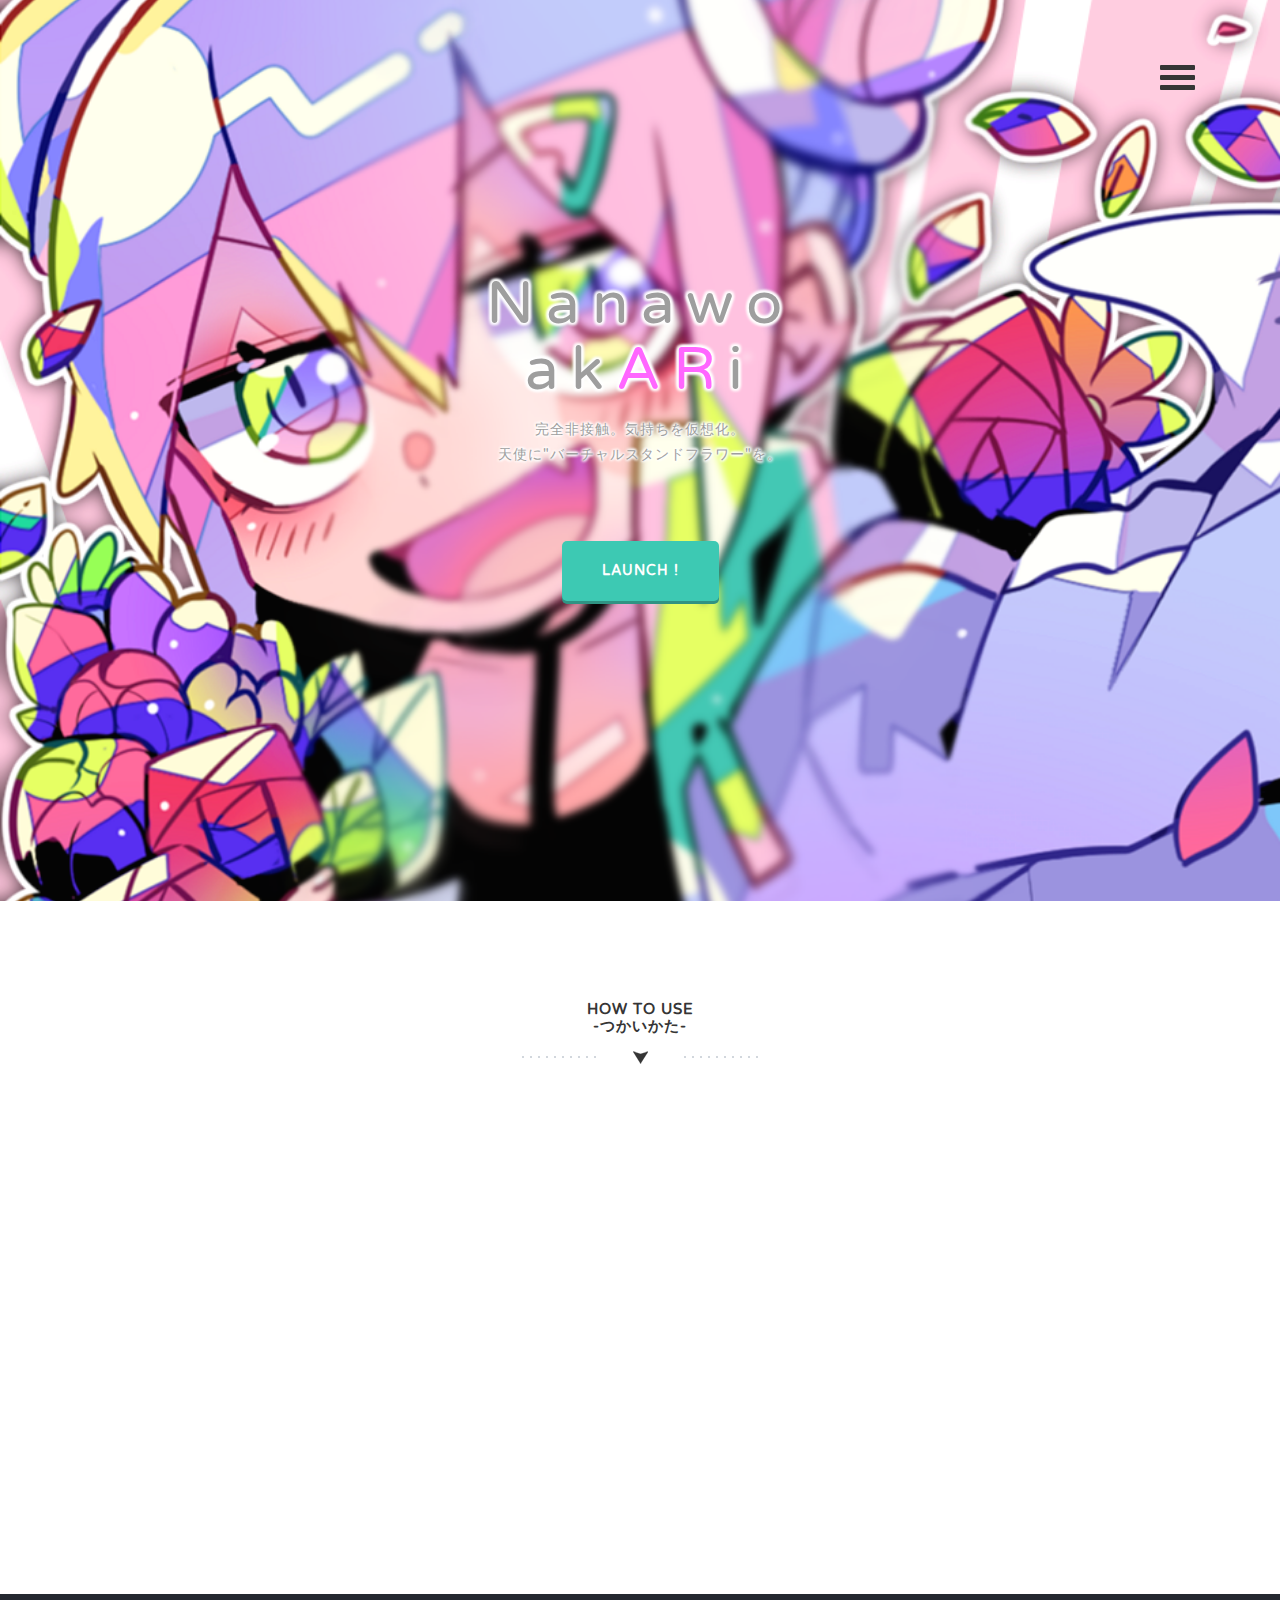
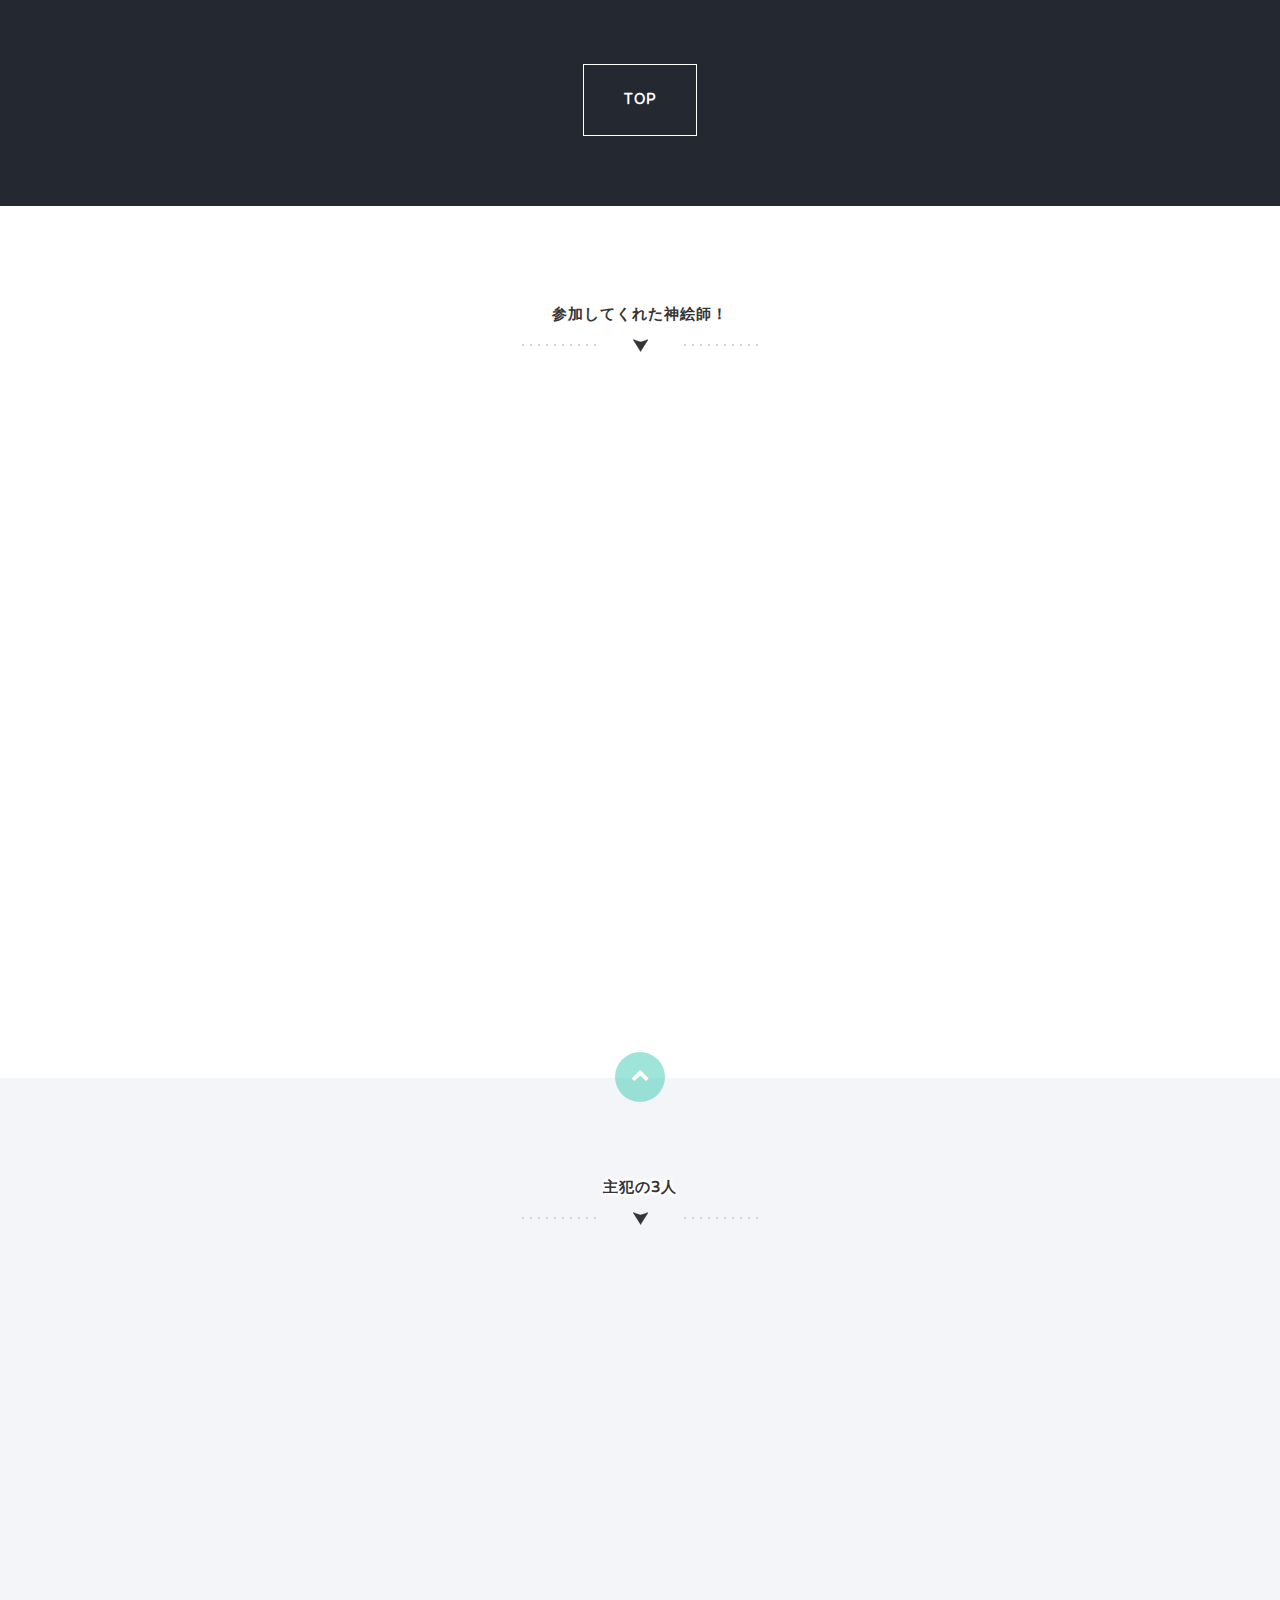
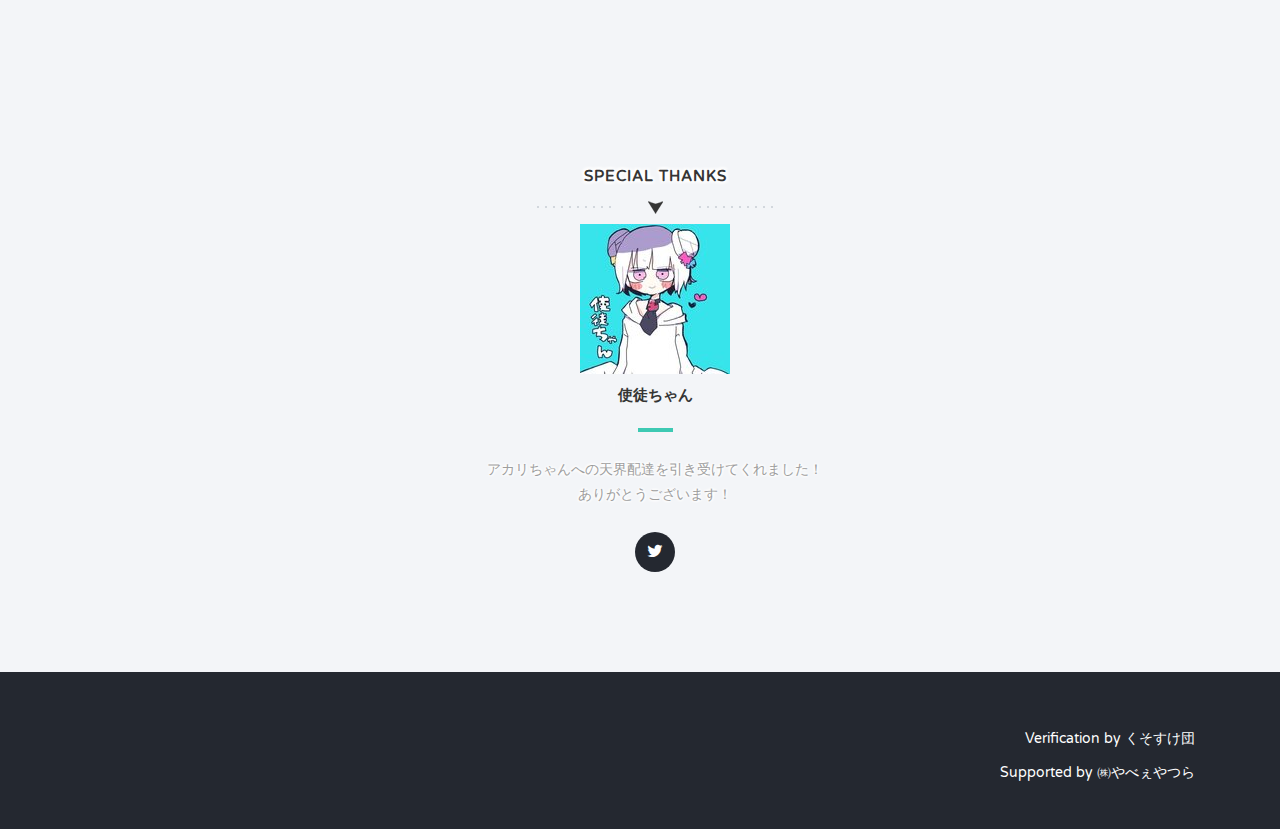
<file: index.html>
<!DOCTYPE html>
<html lang="ja">
  <head>
    <meta charset="utf-8">
    <meta http-equiv="X-UA-Compatible" content="IE=edge">
    <meta name="viewport" content="width=device-width, initial-scale=1">
    <title>Nanawoakari AR</title>
    <link rel="icon" href="favicon.ico" />
    <link href='https://fonts.googleapis.com/css?family=Varela+Round' rel='stylesheet' type='text/css'>
    <link href="css/bootstrap.min.css" rel="stylesheet">
    <link href="https://netdna.bootstrapcdn.com/font-awesome/4.1.0/css/font-awesome.min.css" rel="stylesheet">
    <link href="css/flexslider.css" rel="stylesheet" >
    <link href="css/styles.css" rel="stylesheet">
    <link href="css/queries.css" rel="stylesheet">
    <link href="css/animate.css" rel="stylesheet">
        <!-- HTML5 Shim and Respond.js IE8 support of HTML5 elements and media queries -->
        <!-- WARNING: Respond.js doesn't work if you view the page via file:// -->
        <!--[if lt IE 9]>
        <script src="https://oss.maxcdn.com/libs/html5shiv/3.7.0/html5shiv.js"></script>
        <script src="https://oss. maxcdn.com/libs/respond.js/1.4.2/respond.min.js"></script>
        <![endif]-->
      </head>
      <body id="top">
        <header id="home">
          <nav>
            <div class="container-fluid">
              <div class="row">
                <div class="col-md-8 col-md-offset-2 col-sm-8 col-sm-offset-2 col-xs-8 col-xs-offset-2">
                  <nav class="pull">
                    <ul class="top-nav">
                      <li><a href="#how2use">つかいかた <span class="indicator"><i class="fa fa-angle-right"></i></span></a></li>
                      <li><a href="#team">神絵師紹介 <span class="indicator"><i class="fa fa-angle-right"></i></span></a></li>
                      <li><a href="#contact">企画した人<span class="indicator"><i class="fa fa-angle-right"></i></span></a></li>
                    </ul>
                  </nav>
                </div>
              </div>
            </div>
          </nav>
          <section class="hero" id="hero">
            <div class="container">
              <div class="row">
                <div class="col-md-12 text-right navicon">
                  <a id="nav-toggle" class="nav_slide_button" href="#"><span></span></a>
                </div>
              </div>
              
              
			<!--------------タイトルロゴがドカン-------------------->
              <div class="row"  >
                <div class="col-md-4 col-md-offset-4 text-center inner">
                  <h1 class="animated fadeInDown">Nanawo<br>ak<span>AR</span>i</h1>
                  <p class="animated fadeInUp delay-05s">完全非接触。気持ちを仮想化。<br>天使に"バーチャルスタンドフラワー"を。</p>
                </div>
              </div>
              <div class="row">
                <div class="col-md-6 col-md-offset-3 text-center">
                  <a href="https://k4zet0.github.io/ZenjinruiDoukangaetemoCuTe.usdz" class="learn-more-btn">Launch !</a>
                </div>
              </div>
            </div>
          </section>
        </header>


		<!--------------------------------使い方--------------------------->
        <section class="features text-center section-padding" id="how2use">
          <div class="container">
            <div class="row">
              <div class="col-md-12">
                <h1 class="arrow">HOW TO USE<br>-つかいかた-</h1>
                <div class="features-wrapper">
                  
                  <!-----------------------その1---------------------------->
                  <div class="col-md-4 wp2">
                    <div class="icon none-bg">
                      <img src="img/button.png" alt="">
                    </div>
                    <h2>①LAUNCHボタンをタップ</h2>
                    <p>ポチッと押してください。</p>
                  </div>
                  <!-----------------------その2---------------------------->
                  <div class="col-md-4 wp2 delay-0.5s">
                    <div class="icon">
                      <img src="img/touchs.png" alt="">
                    </div>
                    <h2>②右上に表示されるアイコンをタップ！</h2>
                    <p>アイコンを押すとカメラが立ち上がります。</p>
                  </div>
                  <!-----------------------その3---------------------------->
                  <div class="col-md-4 wp2 delay-delay-0.5s">
                    <div class="icon none-bg">
                      <img src="img/OMGs.png" alt="">
                    </div>
                    <h2>③現実世界に実体化！</h2>
                    <p>ライブ会場でも。自宅でも。<br>拡大、縮小、回転…</p>
                  </div>
                  <div class="clearfix"></div>
                </div>
              </div>
            </div>
          </div>
        </section>
        <div class="ignite-cta text-center">
          <div class="container">
            <div class="row">
              <div class="col-md-12">
                <a href="#" class="ignite-btn">TOP</a>
              </div>
            </div>
          </div>
        </div>
        <section class="team text-center section-padding" id="team">
          <div class="container">
            <div class="row">
              <div class="col-md-12">
                <h1 class="arrow">参加してくれた神絵師！</h1>
              </div>
            <div class="row">
              <div class="team-wrapper">
                <div id="teamSlider">
                  <ul class="slides">
                    <li>
                      <div class="col-md-4 wp5">
                        <img src="img/icon/katosaru.jpg" alt="Team Member">
                        <h2>カトリ</h2>
                        
                        <div class="social">
                          <ul class="social-buttons">
                            <li><a href="https://twitter.com/katosaru" target="_blank" class="social-btn"><i class="fa fa-twitter"></i></a></li>
                          </ul>
                        </div>
                      </div>

                   
                      <div class="col-md-4 wp5">
                        <img src="img/icon/sirura2525.jpg" alt="Team Member">
                        <h2>しるら</h2>
                        <div class="social">
                          <ul class="social-buttons">
                           <li><a href="https://twitter.com/sirura2525" target="_blank" class="social-btn"><i class="fa fa-twitter"></i></a></li>
                          </ul>
                        </div>
                      </div>

                      <div class="col-md-4 wp5 delay-05s">
                        <img src="img/icon/YUIGA_144.jpg" alt="Team Member">
                        <h2>幽助君</h2>
               
                        <div class="social">
                          <ul class="social-buttons">
                           <li><a href="https://twitter.com/YUIGA_144" target="_blank" class="social-btn"><i class="fa fa-twitter"></i></a></li>
                          </ul>
                        </div>
                      </div>
                     
                    </li>
                    </ul>
                </div>
              </div>
            </div>
          </div>
        </section>
        <section class="subscribe text-center">
          <div class="container">

          </div>
        </section>
        <section class="dark-bg text-center section-padding contact-wrap" id="contact">
          <a href="#top" class="up-btn"><i class="fa fa-chevron-up"></i></a>
          <div class="container">
            <div class="row">
              <div class="col-md-12">
                <h1 class="arrow">主犯の3人</h1>
              </div>
            </div>
            <div class="row contact-details">
                <div class="col-md-4 wp5">
                  <img src="img/icon/taihi/Au46_kaji.jpg" alt="Team Member">
                  <h2>Au46</h2>
                  <p> リクエストライブ開催おめでとうございます！！<br>
あんな曲やこんな曲が聴けるのたのしみです！！！！！
                   
                   <br><br></p>
                  <div class="social">
                    <ul class="social-buttons">
                      <li><a href="https://twitter.com/au46_kaji" target="_blank" class="social-btn"><i class="fa fa-twitter"></i></a></li>
                    </ul>
                  </div>
                </div>

                <div class="col-md-4 wp5 delay-05s">
                  <img src="img/icon/taihi/YukiMywish.jpg" alt="Team Member">
                  <h2>ナポリたん</h2>
                  <p>企画第二弾！<br>
                    ナポです、よろしくお願いします！<br>
                    <br>
                    </p>
                  <div class="social">
                    <ul class="social-buttons">
                      <li><a href="https://twitter.com/YukiMywish" target="_blank" class="social-btn"><i class="fa fa-twitter"></i></a></li>
                    </ul>
                  </div>
                </div>
                <div class="col-md-4 wp5 delay-1s">
                  <img src="img/icon/taihi/k4zet0.jpg" alt="Team Member">
                  <h2>k4zet0</h2>
                  <p>おDiver！<br>
                  今回も楽しむぞ！！！！！！！！！！
                <br><br></p>
                  <div class="social">
                    <ul class="social-buttons">
                      <li><a href="https://twitter.com/k4zet0" target="_blank" class="social-btn"><i class="fa fa-twitter"></i></a></li>
                    </ul>
                  </div>
                </div>

            </div>
            <div class="container">
              <div class="row">
                <div class="col-md-12">
                  <h1 class="arrow">Special Thanks</h1>
                </div>
              </div>
            <div class="row">
              <div class="col-md-12 delay-1s">
                <img src="img/icon/taihi/nanawo_410.jpg" alt="Team Member">
                  <h2>使徒ちゃん</h2>
                  <p>アカリちゃんへの天界配達を引き受けてくれました！<br>
                  ありがとうございます！</p>
                  <div class="social">
                    <ul class="social-buttons">
                      <li><a href="https://twitter.com/nanawo_410" target="_blank" class="social-btn"><i class="fa fa-twitter"></i></a></li>
                    </ul>
              </div>
            </div>
          </div>
        </section>
        <footer>
          <div class="container">
            <div class="row">
              <div class="col-md-6">
              </div>
              <div class="col-md-6 credit">
                <h4><font color="white">Verification by くそすけ団</font></h4>
	            	<h4><font color="white">Supported by ㈱やべぇやつら</font></h4>
              </div>
            </div>
          </div>
        </footer>
        <!-- jQuery (necessary for Bootstrap's JavaScript plugins) -->
        <script src="https://ajax.googleapis.com/ajax/libs/jquery/1.11.0/jquery.min.js"></script>
        <!-- Include all compiled plugins (below), or include individual files as needed -->
        <script src="js/waypoints.min.js"></script>
        <script src="js/bootstrap.min.js"></script>
        <script src="js/scripts.js"></script>
        <script src="js/jquery.flexslider.js"></script>
        <script src="js/modernizr.js"></script>
      </body>
    </html>
</file>
<file: css/queries.css>
/* 320px (iPhone) */
@media screen and (max-width:320px) {
}
/* 480px (WVGA - Low End Windows Phone) */
@media screen and (max-width:480px) {
	.wrapper { background: #f3f5f8; height: 640px; }
	.iphone { display: none; }
	.fluid-white { display: none; }
	.wp2, .wp4, .wp5, .light-box { margin-bottom: 30px; }
	.legals { text-align: center; margin: 0; padding: 0; }
	.credit { text-align: center; }
}
/* xGA iPad */
@media screen and (max-width:1024px) {
	.wp3 { background-position: 50px 0; }
	.swag { background-attachment: scroll; }
	.subscribe { background-attachment: scroll; }
}
/* 1200px (Small Desktop, Netbook) */
@media screen and (max-width:1280px) {
	.wp3 { background-position: 50px 0; }
}
/* Bootstrap 990px Breakpoint to 480px */
@media screen and (min-width:480px) and (max-width:991px) {
	.iphone { display: none; }
	.fluid-white { display: none; }
	.wrapper { background: #f3f5f8; height: 540px; }
	.wp2, .wp4, .wp5, .light-box { margin-bottom: 30px; }
	.legals { text-align: center; margin: 0; padding: 0; }
	.credit { text-align: center; }
}
</file>
<file: css/styles.css>
/* ! normalize.css v1.0.0 | MIT License | git.io/normalize */
 
/* ==========================================================================
HTML5 display definitions
========================================================================== */
 
/* * Corrects `block` display not defined in IE 6/7/8/9 and Firefox 3. */
 
article, aside, details, figcaption, figure, footer, header, hgroup, nav, section, summary { display: block; }
/* * Corrects `inline-block` display not defined in IE 6/7/8/9 and Firefox 3. */
audio, canvas, video { display: inline-block; *display: inline; *zoom: 1; }
/* * Prevents modern browsers from displaying `audio` without controls.
* Remove excess height in iOS 5 devices. */
audio:not([controls]) { display: none; height: 0; }
/* * Addresses styling for `hidden` attribute not present in IE 7/8/9, Firefox 3, * and Safari 4.
* Known issue:no IE 6 support. */
[hidden] { display: none; }
/* ==========================================================================
Base
========================================================================== */
/* * 1. Corrects text resizing oddly in IE 6/7 when body `font-size` is set using
*    `em` units.
* 2. Prevents iOS text size adjust after orientation change, without disabling
*    user zoom. */
 
html { font-size: 100%; /* 1 */
	-webkit-text-size-adjust: 100%; /* 2 */
-ms-text-size-adjust: 100%; /* 2 */ }
html, html a { -webkit-font-smoothing: antialiased; text-shadow: 1px 1px 1px rgba(0, 0, 0, 0.004); }
/* * Addresses `font-family` inconsistency between `textarea` and other form
* elements. */
html, button, input, select, textarea { font-family: 'Varela Round', sans-serif; }
/* * Addresses margins handled incorrectly in IE 6/7. */
body { margin: 0; font-family: 'Varela Round', sans-serif; }
/* ==========================================================================
Links
========================================================================== */
/* * Addresses `outline` inconsistency between Chrome and other browsers. */
 
a:focus { outline: thin dotted; }
/* * Improves readability when focused and also mouse hovered in all browsers. */
a:active, a:hover { outline: 0; }
/* ==========================================================================
Typography

もじもじもじもじ
========================================================================== */
/* * Addresses font sizes and margins set differently in IE 6/7.
* Addresses font sizes within `section` and `article` in Firefox 4+, Safari 5, * and Chrome. */
 
h1 { font-size: 2em; margin: 0.67em 0; color: #9e9e9e;
text-shadow    : 
       2px  2px 3px rgba(255, 255, 255, 0.83),
      -2px  2px 3px rgba(255, 255, 255, 0.83),
       2px -2px 3px rgba(255, 255, 255, 0.83),
      -2px -2px 3px rgba(255, 255, 255, 0.83),
       2px  0px 3px rgba(255, 255, 255, 0.83),
       0px  2px 3px rgba(255, 255, 255, 0.83),
      -2px  0px 3px rgba(255, 255, 255, 0.83),
       0px -2px 3px rgba(255, 255, 255, 0.83);}
h2 { font-size: 1.5em; margin: 0.83em 0; }
h3 { font-size: 1.17em; margin: 1em 0; }
h4 { font-size: 1em; margin: 1.33em 0; }
h5 { font-size: 0.83em; margin: 1.67em 0; }
h6 { font-size: 0.75em; margin: 2.33em 0; }
/* * Addresses styling not present in IE 7/8/9, Safari 5, and Chrome. */
abbr[title] { border-bottom: 1px dotted; }
/* * Addresses style set to `bolder` in Firefox 3+, Safari 4/5, and Chrome. */
b, strong { font-weight: bold; }
blockquote { margin: 1em 40px; }
/* * Addresses styling not present in Safari 5 and Chrome. */
dfn { font-style: italic; }
/* * Addresses styling not present in IE 6/7/8/9. */
mark { background: #ff0; color: #000; }
/* こまけぇ文字* Addresses margins set differently in IE 6/7. */
p, pre { margin: 1em 0; color: #9e9e9e;
text-shadow    : 
       1px  1px 3px rgba(255, 255, 255, 0.83),
      -1px  1px 3px rgba(255, 255, 255, 0.83),
       1px -1px 3px rgba(255, 255, 255, 0.83),
      -1px -1px 3px rgba(255, 255, 255, 0.83),
       1px  0px 3px rgba(255, 255, 255, 0.83),
       0px  1px 3px rgba(255, 255, 255, 0.83),
      -1px  0px 3px rgba(255, 255, 255, 0.83),
       0px -1px 3px rgba(255, 255, 255, 0.83);  
}
/* * Corrects font family set oddly in IE 6, Safari 4/5, and Chrome. */
code, kbd, pre, samp { font-family: monospace, serif; _font-family: 'courier new', monospace; font-size: 1em; }
/* * Improves readability of pre-formatted text in all browsers. */
pre { white-space: pre; white-space: pre-wrap; word-wrap: break-word; }
/* * Addresses CSS quotes not supported in IE 6/7. */
q { quotes: none; }
/* * Addresses `quotes` property not supported in Safari 4. */
q:before, q:after { content: ''; content: none; }
small { font-size: 75%; }
/* * Prevents `sub` and `sup` affecting `line-height` in all browsers. */
sub, sup { font-size: 75%; line-height: 0; position: relative; vertical-align: baseline; }
sup { top: -0.5em; }
sub { bottom: -0.25em; }
/* ==========================================================================
Lists
========================================================================== */
/* * Addresses margins set differently in IE 6/7. */
 
dl, menu, ol, ul { margin: 1em 0; }
dd { margin: 0 0 0 40px; }
/* * Addresses paddings set differently in IE 6/7. */
menu, ol, ul { padding: 0 0 0 40px; }
/* * Corrects list images handled incorrectly in IE 7. */
nav ul, nav ol { list-style: none; list-style-image: none; }
/* ==========================================================================
Embedded content
========================================================================== */
/* * 1. Removes border when inside `a` element in IE 6/7/8/9 and Firefox 3.
* 2. Improves image quality when scaled in IE 7. */
 
img { border: 0; /* 1 */
-ms-interpolation-mode: bicubic; /* 2 */ }
/* * Corrects overflow displayed oddly in IE 9. */
svg:not(:root) { overflow: hidden; }
/* ==========================================================================
Figures
========================================================================== */
/* * Addresses margin not present in IE 6/7/8/9, Safari 5, and Opera 11. */
 
figure { margin: 0; }
/* ==========================================================================
Forms
========================================================================== */
/* * Corrects margin displayed oddly in IE 6/7. */
 
form { margin: 0; }
/* * Define consistent border, margin, and padding. */
fieldset { border: 1px solid #c0c0c0; margin: 0 2px; padding: 0.35em 0.625em 0.75em; }
/* * 1. Corrects color not being inherited in IE 6/7/8/9.
* 2. Corrects text not wrapping in Firefox 3.
* 3. Corrects alignment displayed oddly in IE 6/7. */
legend { border: 0; /* 1 */
	padding: 0; white-space: normal; /* 2 */
*margin-left: -7px; /* 3 */ }
/* * 1. Corrects font size not being inherited in all browsers.
* 2. Addresses margins set differently in IE 6/7, Firefox 3+, Safari 5, *    and Chrome.
* 3. Improves appearance and consistency in all browsers. */
button, input, select, textarea { font-size: 100%; /* 1 */
	margin: 0; /* 2 */
	vertical-align: baseline; /* 3 */
*vertical-align: middle; /* 3 */ }
/* * Addresses Firefox 3+ setting `line-height` on `input` using ` !important` in
* the UA stylesheet. */
button, input { line-height: normal; }
/* * 1. Avoid the WebKit bug in Android 4.0.* where (2) destroys native `audio`
*    and `video` controls.
* 2. Corrects inability to style clickable `input` types in iOS.
* 3. Improves usability and consistency of cursor style between image-type
*    `input` and others.
* 4. Removes inner spacing in IE 7 without affecting normal text inputs.
*    Known issue:inner spacing remains in IE 6. */
button, html input[type="button"], /* 1 */
input[type="reset"], input[type="submit"] { -webkit-appearance: button; /* 2 */
	cursor: pointer; /* 3 */
*overflow: visible; /* 4 */ }
/* * Re-set default cursor for disabled elements. */
button[disabled], input[disabled] { cursor: default; }
/* * 1. Addresses box sizing set to content-box in IE 8/9.
* 2. Removes excess padding in IE 8/9.
* 3. Removes excess padding in IE 7.
*    Known issue:excess padding remains in IE 6. */
input[type="checkbox"], input[type="radio"] { box-sizing: border-box; /* 1 */
	padding: 0; /* 2 */
	*height: 13px; /* 3 */
*width: 13px; /* 3 */ }
/* * 1. Addresses `appearance` set to `searchfield` in Safari 5 and Chrome.
* 2. Addresses `box-sizing` set to `border-box` in Safari 5 and Chrome
*    (include `-moz` to future-proof). */
input[type="search"] { -webkit-appearance: textfield; /* 1 */
	-moz-box-sizing: content-box; -webkit-box-sizing: content-box; /* 2 */
box-sizing: content-box; }
/* * Removes inner padding and search cancel button in Safari 5 and Chrome
* on OS X. */
input[type="search"]::-webkit-search-cancel-button, input[type="search"]::-webkit-search-decoration { -webkit-appearance: none; }
/* * Removes inner padding and border in Firefox 3+. */
button::-moz-focus-inner, input::-moz-focus-inner { border: 0; padding: 0; }
/* * 1. Removes default vertical scrollbar in IE 6/7/8/9.
* 2. Improves readability and alignment in all browsers. */
textarea { overflow: auto; /* 1 */
vertical-align: top; /* 2 */ }
/* ==========================================================================
Tables
========================================================================== */
/* * Remove most spacing between table cells. */
table { border-collapse: collapse; border-spacing: 0; }
/* ==========================================================================
Global Styles
========================================================================== */
a { color: #353535; -webkit-transition: all 0.5s; -moz-transition: all 0.5s; -o-transition: all 0.5s; transition: all 0.5s; }
a:hover, a:focus { color: #3dc9b3; text-decoration: none; }


/* Pで囲われているトコの情報 */
p { color: #9e9e9e; word-spacing: 1px; line-height: 25px; font-size: 14px; }
h2 { font-size: 15px; color: #353535; text-transform: uppercase; font-weight: bold; }
h2::after { content: " "; border: solid 2px #3dc9b3; display: block; width: 35px; margin: 25px auto; }
.section-padding { padding: 90px 0 100px }
.dark-bg { background: #f3f5f8; }
.light-bg { background-color: #fff; }
.dark-box { background: #f3f5f8; -webkit-box-shadow: 0px 3px 0px 0px #f0f2f4; -moz-box-shadow: 0px 3px 0px 0px #f0f2f4; box-shadow: 0px 3px 0px 0px #f0f2f4; }
.light-box { background-color: #fff; -webkit-box-shadow: 0px 3px 0px 0px #f0f2f4; -moz-box-shadow: 0px 3px 0px 0px #f0f2f4; box-shadow: 0px 3px 0px 0px #f0f2f4; padding: 20px 0; }
.light-box:hover, .light-box:focus { -webkit-box-shadow: 0px 3px 0px 0px #3dc9b3; -moz-box-shadow: 0px 3px 0px 0px #3dc9b3; box-shadow: 0px 3px 0px 0px #3dc9b3; }
.box-hover { transition: all 500ms ease-in-out; -webkit-transition: all 500ms ease-in-out; -moz-transition: all 500ms ease-in-out; -o-transition: all 500ms ease-in-out; }
.box-hover:hover, .box-hover:focus { transform: translate(0, -15px); -webkit-transform: translate(0, -15px); -ms-transform: translate(0, -15px); }
.wrapper { height: 650px; }
.nopadding { padding: 0; }
.inner { padding-top: 170px; }
/* ==========================================================================
Navigation
========================================================================== */
nav { background-color: #242830; margin-top: -1px; }
nav ul { list-style: none; padding: 0; }
nav ul li { color: rgba(255, 255, 255, 0.6); display: block; border-bottom: 1px dotted rgba(255, 255, 255, 0.2); transition: all 0.5s ease; -moz-transition: all 0.5s ease; -webkit-transition: all 0.5s ease; -o-transition: all 0.5s ease; padding-left: 0; position: relative; }
nav ul li:last-child { border: none; }
nav ul li a { color: rgba(255, 255, 255, 0.6); display: block; padding: 20px; transition: all 0.5s ease; -moz-transition: all 0.5s ease; -webkit-transition: all 0.5s ease; -o-transition: all 0.5s ease; padding-left: 0; position: relative; }
nav ul li a:hover, nav ul li a:focus { text-decoration: none; color: rgba(255, 255, 255, 1); }
#nav-toggle { position: absolute; right: 15px; top: 0; }
#nav-toggle { cursor: pointer; padding: 10px 35px 16px 0px; }
#nav-toggle span, #nav-toggle span:before, #nav-toggle span:after { cursor: pointer; border-radius: 1px; -moz-border-radius: 1px; -webkit-border-radius: 1px; -o-border-radius: 1px; height: 5px; width: 35px; background: #353535; position: absolute; display: block; content: ''; }
#nav-toggle span:before { top: -10px; }
#nav-toggle span:after { bottom: -10px; }
#nav-toggle span, #nav-toggle span:before, #nav-toggle span:after { transition: all 500ms ease-in-out; -webkit-transition: all 500ms ease-in-out; -moz-transition: all 500ms ease-in-out; -o-transition: all 500ms ease-in-out; }
#nav-toggle.active span { background-color: transparent; }
#nav-toggle.active span:before, #nav-toggle.active span:after { top: 0; }
#nav-toggle.active span:before { transform: rotate(45deg); -webkit-transform: rotate(45deg); -ms-transform: rotate(45deg); }
#nav-toggle.active span:after { transform: translateY(-10px) rotate(-45deg); -webkit-transform: translateY(-10px) rotate(-45deg); -ms-transform: translateY(-10px) rotate(-45deg); top: 10px; }
.navicon { position: relative; height: 26px; }
.indicator { position: absolute; right: 0 !important; }
.pull { display: none; }
/* ==========================================================================
Hero
タイトル
========================================================================== */
/* PC */
.hero { background: url('../img/hero-bg.jpg') no-repeat center center; -webkit-background-size: cover; -moz-background-size: cover; -o-background-size: cover; background-size: cover; padding: 65px 0 300px 0; margin-left: auto; height: auto; }
.hero h1 { center;font-size: 60px; letter-spacing: 12px; margin: 10px; }
.hero h1 span { color: #FF66FF; display: inline-block; }
.hero p { letter-spacing: 1px; }
.learn-more-btn { background: rgba(61, 201, 179, 1); padding: 20px 40px; border-radius: 5px; -moz-border-radius: 5px; -webkit-border-radius: 5px; -o-border-radius: 5px; color: #fff; text-transform: uppercase; letter-spacing: 1px; display: inline-block; -webkit-box-shadow: 0px 3px 0px 0px #309383; -moz-box-shadow: 0px 3px 0px 0px #309383; box-shadow: 0px 3px 0px 0px #309383; margin: 60px 0 0; font-weight: bold; }
.learn-more-btn:hover, .learn-more-btn:focus { background: rgba(61, 201, 179, 0.6); color: #fff; }

/* ==========================================================================
Intro
========================================================================== */
.intro { background: #f3f5f8; }
.intro p { margin: 50px 0 0; }
h1.arrow { font-size: 15px; text-transform: uppercase; color: #353535; letter-spacing: 1px; background: url('../img/h1-bg.png') no-repeat center bottom; padding-bottom: 30px; font-weight: bold; }
/* ==========================================================================
Features
========================================================================== */
.features-wrapper, .team-wrapper { margin: 70px 0 0; }
.shadow { text-shadow: rgb(55, 181, 161) 1px 1px, rgb(55, 181, 161) 2px 2px, rgb(55, 181, 161) 3px 3px, rgb(55, 181, 161) 4px 4px, rgb(55, 181, 161) 5px 5px, rgb(55, 181, 161) 6px 6px, rgb(55, 181, 161) 7px 7px, rgb(55, 181, 161) 8px 8px, rgb(55, 181, 161) 9px 9px, rgb(55, 181, 161) 10px 10px, rgb(55, 181, 161) 11px 11px, rgb(55, 181, 161) 12px 12px, rgb(55, 182, 162) 13px 13px, rgb(55, 183, 163) 14px 14px, rgb(56, 184, 164) 15px 15px, rgb(56, 185, 165) 16px 16px, rgb(56, 186, 166) 17px 17px, rgb(57, 187, 167) 18px 18px, rgb(57, 188, 168) 19px 19px, rgb(57, 189, 169) 20px 20px, rgb(58, 191, 170) 21px 21px, rgb(58, 192, 171) 22px 22px, rgb(58, 193, 172) 23px 23px, rgb(59, 194, 173) 24px 24px, rgb(59, 195, 174) 25px 25px, rgb(59, 196, 175) 26px 26px, rgb(60, 197, 176) 27px 27px, rgb(60, 198, 177) 28px 28px, rgb(60, 199, 178) 29px 29px, rgb(61, 201, 179) 30px 30px; }
.icon { height: 175px; width: 175px; line-height: 175px; max-width: 100%; background: #3dc9b3; border-radius: 50%; -o-border-radius: 50%; -moz-border-radius: 50%; -webkit-border-radius: 50%; display: block; color: #fff; font-size: 55px; text-align: center; vertical-align: middle; position: relative; margin: 0 auto 50px; }
/* ==========================================================================
iPhone Section
========================================================================== */
.iphone { width: 50%; background: #f3f5f8; float: left; height: 100%; box-shadow: inset -15px -11px 40px -6px rgba(0, 0, 0, 0.1); -moz-box-shadow: inset -15px -11px 40px -6px rgba(0, 0, 0, 0.1); -webkit-box-shadow: inset -15px -11px 40px -6px rgba(0, 0, 0, 0.1); z-index: 1; }
.fluid-white { width: 50%; background: #fff; float: right; height: 100%; z-index: 2; }
.responsive-services { position: relative; }
/* ==========================================================================
Swag
========================================================================== */
.swag { background: url('../img/plants-bg.jpg') no-repeat center center; -webkit-background-size: cover; -moz-background-size: cover; -o-background-size: cover; background-size: cover; background-attachment: fixed; padding: 50px 0; }
.swag h1 { color: #fff; font-size: 40px; text-transform: uppercase; letter-spacing: 5px; }
.swag h1 span { display: block; font-size: 25px; margin-top: 20px; }
.down-arrow-btn { width: 40px; height: 40px; border-radius: 50%; -moz-border-radius: 50%; -webkit-border-radius: 50%; -o-border-radius: 50%; background: rgba(61, 201, 179, 0.8); display: inline-block; margin: 10px auto 20px; color: #fff; font-size: 16px; line-height: 40px; text-align: center; }
.down-arrow-btn:hover, .down-arrow-btn:focus { color: #fff; background: rgba(61, 201, 179, 1); }
/* ==========================================================================
Portfolio
========================================================================== */
.effects { padding-left: 15px; }
.effects .img { position: relative; margin-bottom: 50px; position: relative; z-index: 1; overflow: hidden; }
.effects .img:nth-child(n) { margin-right: 5px; }
.effects .img:first-child { margin-left: -15px; }
.effects .img:last-child { margin-right: 0; }
.effects .img img { display: block; margin: 0; padding: 0; height: auto; }
.overlay { display: block; position: absolute; z-index: 20; background: rgba(100, 194, 158, 0.8); overflow: hidden; transition: all 0.5s; -webkit-transition: all 0.5s; -moz-transition: all 0.5s; -o-transition: all 0.5s; }
a.close-overlay { display: block; position: absolute; top: 0; right: 0; z-index: 100; width: 45px; height: 45px; font-size: 20px; font-weight: 700; color: #fff; line-height: 45px; text-align: center; background-color: #000; cursor: pointer; }
a.close-overlay.hidden { display: none; }
a.expand { display: block; position: absolute; z-index: 100; text-align: center; color: #fff; font-weight: 600; font-size: 14px; text-transform: uppercase; line-height: 30px; }
.overlay-effect .img i { font-size: 30px; }
.overlay-effect .overlay { bottom: 0; left: 0; right: 0; width: 100%; height: 100%; opacity: 0; }
.overlay-effect .overlay a.expand { left: 0; right: 0; bottom: 47%; margin: 0 auto -30px auto; }
.overlay-effect .img.hover .overlay { height: 100%; opacity: 1; }
.img img { width: -webkit-calc(100% + 40px) !important; width: calc(100% + 40px) !important; -webkit-transition: opacity 0.35s, -webkit-transform 0.35s; transition: opacity 0.35s, transform 0.35s; -moz-transition: opacity 0.35s, -moz-transform 0.35s; -o-transition: opacity 0.35s, -o-transform 0.35s; -webkit-transform: translate3d(-40px, 0, 0); transform: translate3d(-40px, 0, 0); -ms-transform: translate3d(-40px, 0, 0); }
.img:hover img { -webkit-transform: translate3d(0, 0, 0); transform: translate3d(0, 0, 0); -ms-transform: translate3d(-40px, 0, 0); }
.designs { position: absolute; left: 0; right: 0; margin-left: auto; margin-right: auto; top: 50px; }
/* ==========================================================================
Subscribe
========================================================================== */
.subscribe { background: url('../img/keyboard-bg.jpg') no-repeat center center; -webkit-background-size: cover; -moz-background-size: cover; -o-background-size: cover; background-size: cover; background-attachment: fixed; padding: 120px 0 140px; }
.subscribe h1 { color: #fff; margin-bottom: 40px; }
.subscribe h1 span { display: block; font-size: 15px; text-transform: uppercase; font-weight: bold; margin-top: 20px; letter-spacing: 1px; }
.subscribe input[type=text] { background-color: rgba(255, 255, 255, 0.1); border: solid 1px #fff; padding: 20px; width: 30%; color: #fff; }
.subscribe input[type=submit] { background: rgba(61, 201, 179, 0.5); border: solid 1px rgba(61, 201, 179, 0.5); padding: 20px; color: #fff; text-transform: uppercase; letter-spacing: 1px; transition: all 0.5s ease; -moz-transition: all 0.5s ease; -webkit-transition: all 0.5s ease; -o-transition: all 0.5s ease; }
.subscribe input[type=submit]:hover { background: rgba(61, 201, 179, 1); border: solid 1px rgba(61, 201, 179, 1); color: #fff; }
/* ==========================================================================
CTA
========================================================================== */
.ignite-cta { background-color: #242830; padding: 70px 0; }
.ignite-btn { display: inline-block; padding: 25px 40px; color: #fff; border: solid 1px #fff; text-transform: uppercase; font-weight: bold; letter-spacing: 1px; }
.ignite-btn:hover, .ignite-btn:focus { color: #3dc9b3; border: solid 1px #3dc9b3; }
/* ==========================================================================
Team
========================================================================== */
.team img { margin-bottom: 40px; }
ul.social-buttons { list-style: none; margin: 0; padding: 0; }
ul.social-buttons li { display: inline-block; margin-right: 10px; }
ul.social-buttons li:last-child { margin-right: 0; }
.social-btn { width: 40px; height: 40px; border-radius: 50%; -moz-border-radius: 50%; -webkit-border-radius: 50%; -o-border-radius: 50%; background: #242830; display: inline-block; color: #fff; font-size: 17px; line-height: 40px; text-align: center; }
.social-btn:hover, .social-btn:focus { background: #3dc9b3; color: #fff; }
.social { margin-top: 25px }
/* ==========================================================================
Contact
========================================================================== */
.up-btn { width: 50px; height: 50px; border-radius: 50%; -moz-border-radius: 50%; -webkit-border-radius: 50%; -o-border-radius: 50%; background: rgba(61, 201, 179, 0.5); display: block; margin: 0 auto; color: #fff; font-size: 18px; line-height: 46px; text-align: center; position: absolute; top: -26px; left: 0; right: 0; margin-left: auto; margin-right: auto; }
.up-btn:hover, up-btn:focus { color: #fff; background: rgba(61, 201, 179, 1); }
.contact-details { margin: 70px 0; }
.contact-details h2 { font-size: 20px; }
.contact-details h2 span { display: block; color: #3dc9b3; text-transform: uppercase; letter-spacing: 1px; font-size: 14px; margin-top: 15px; }
.contact-wrap { position: relative; }
/* ==========================================================================
Footer
========================================================================== */
footer a { color: #a1a9b0; }
footer { background-color: #242830; padding: 40px 0 30px; }
footer p { color: #fff; }
ul.legals { list-style: none; color: #fff; line-height: 25px; }
ul.legals li { display: inline-block; }
ul.legals li::after { content: " |"; }
ul.legals li:last-child::after { content: ""; }
.legals { text-align: left; }
.credit { text-align: right; }
/* ==========================================================================
FlexSlider Custom CSS
========================================================================== */
#servicesSlider { margin-top: 70px; }
ul.slides li { margin-bottom: 20px; }
/* ==========================================================================
Waypoints
========================================================================== */
.wp1, .wp2, .wp3, .wp4, .wp5, .wp6 { visibility: hidden; }
.bounceInLeft, .bounceInRight, .fadeInUp, .fadeInUpDelay, .fadeInDown, .fadeInUpD, .fadeInLeft, .fadeInRight { visibility: visible; }
.delay-05s { animation-delay: 0.5s; -webkit-animation-delay: 0.5s; }
.delay-1s { animation-delay: 1s; -webkit-animation-delay: 1s; }
.wp3 { background: url('../img/iphone-bg.png') no-repeat center center; background-position: 200px 10px; height: 100%; }




/*			丸くするやつ		*/

.icon.none-bg {
    border-radius: 50%;
    overflow: hidden;
    background: none;
}
.icon.none-bg > img {
    width: 100%;
    height: auto;
}


.row {
  margin-left: 0;
  margin-right: 0;
}
</file>
